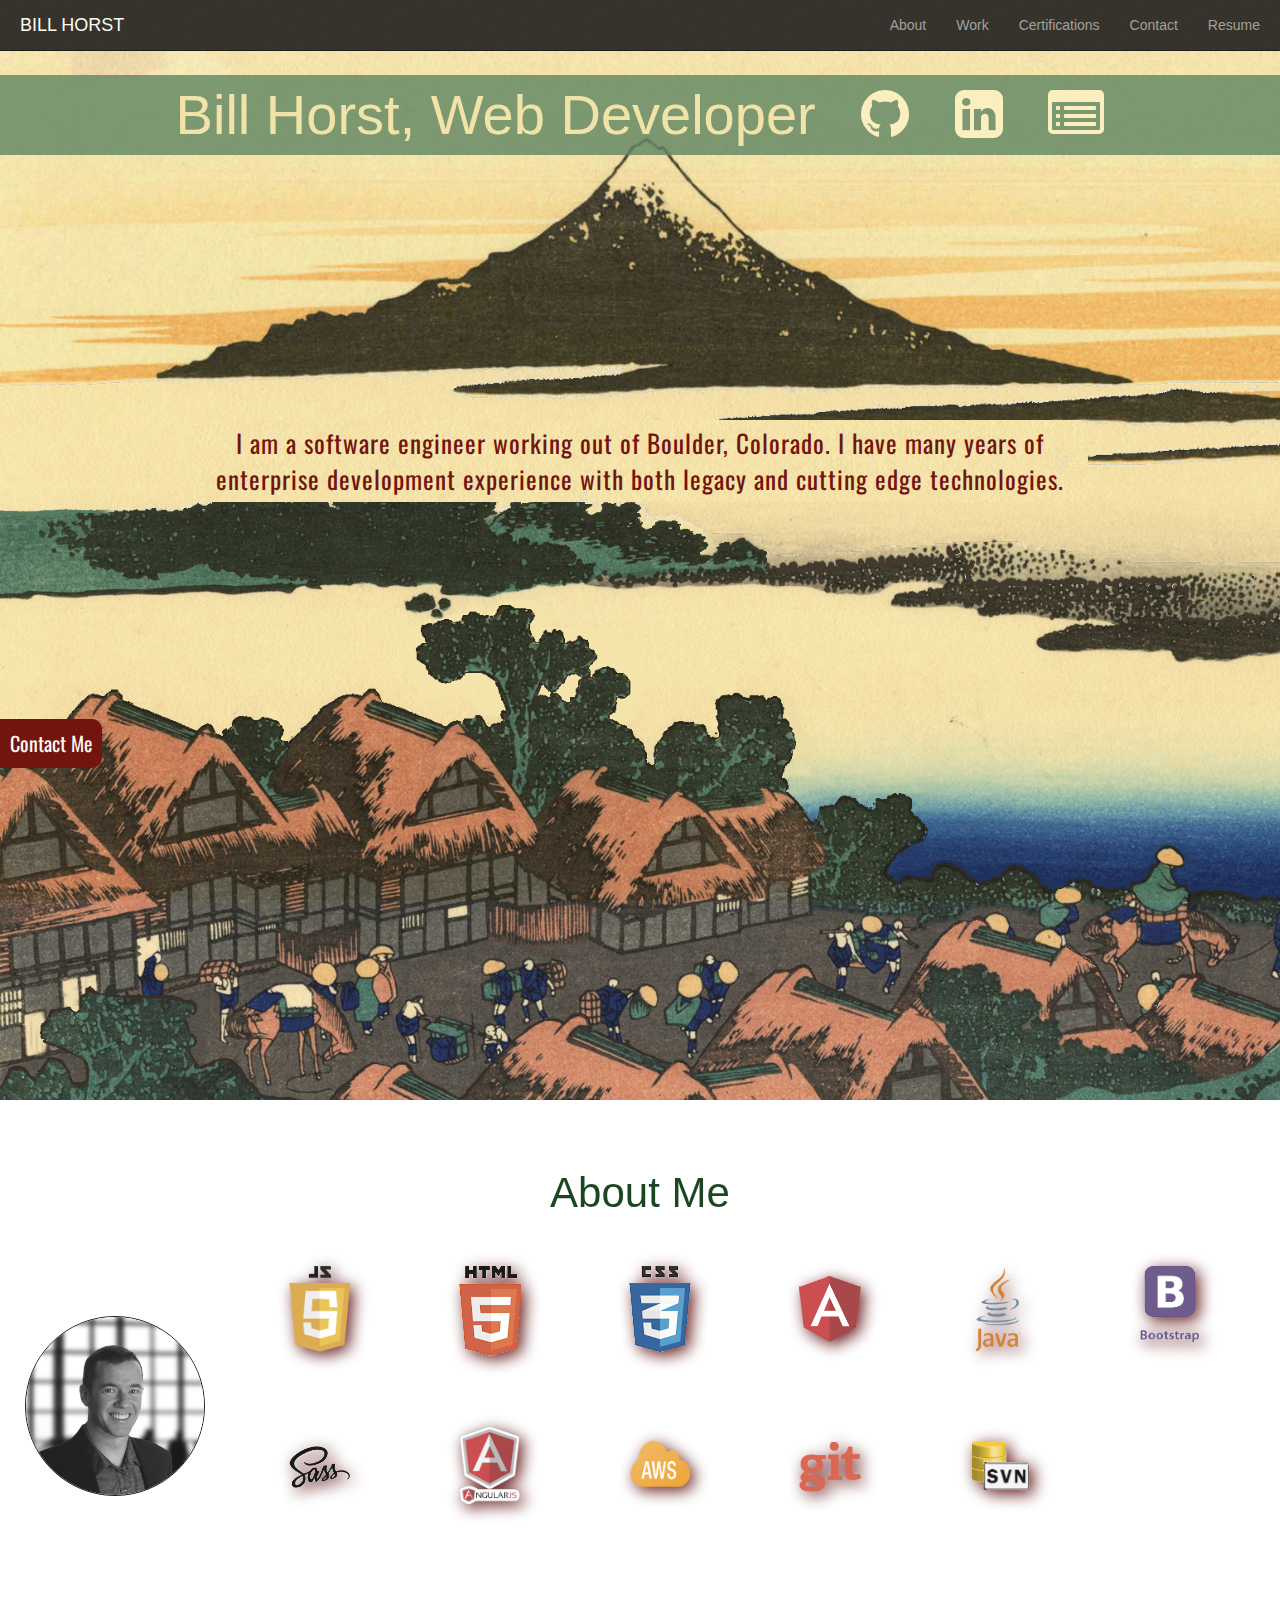
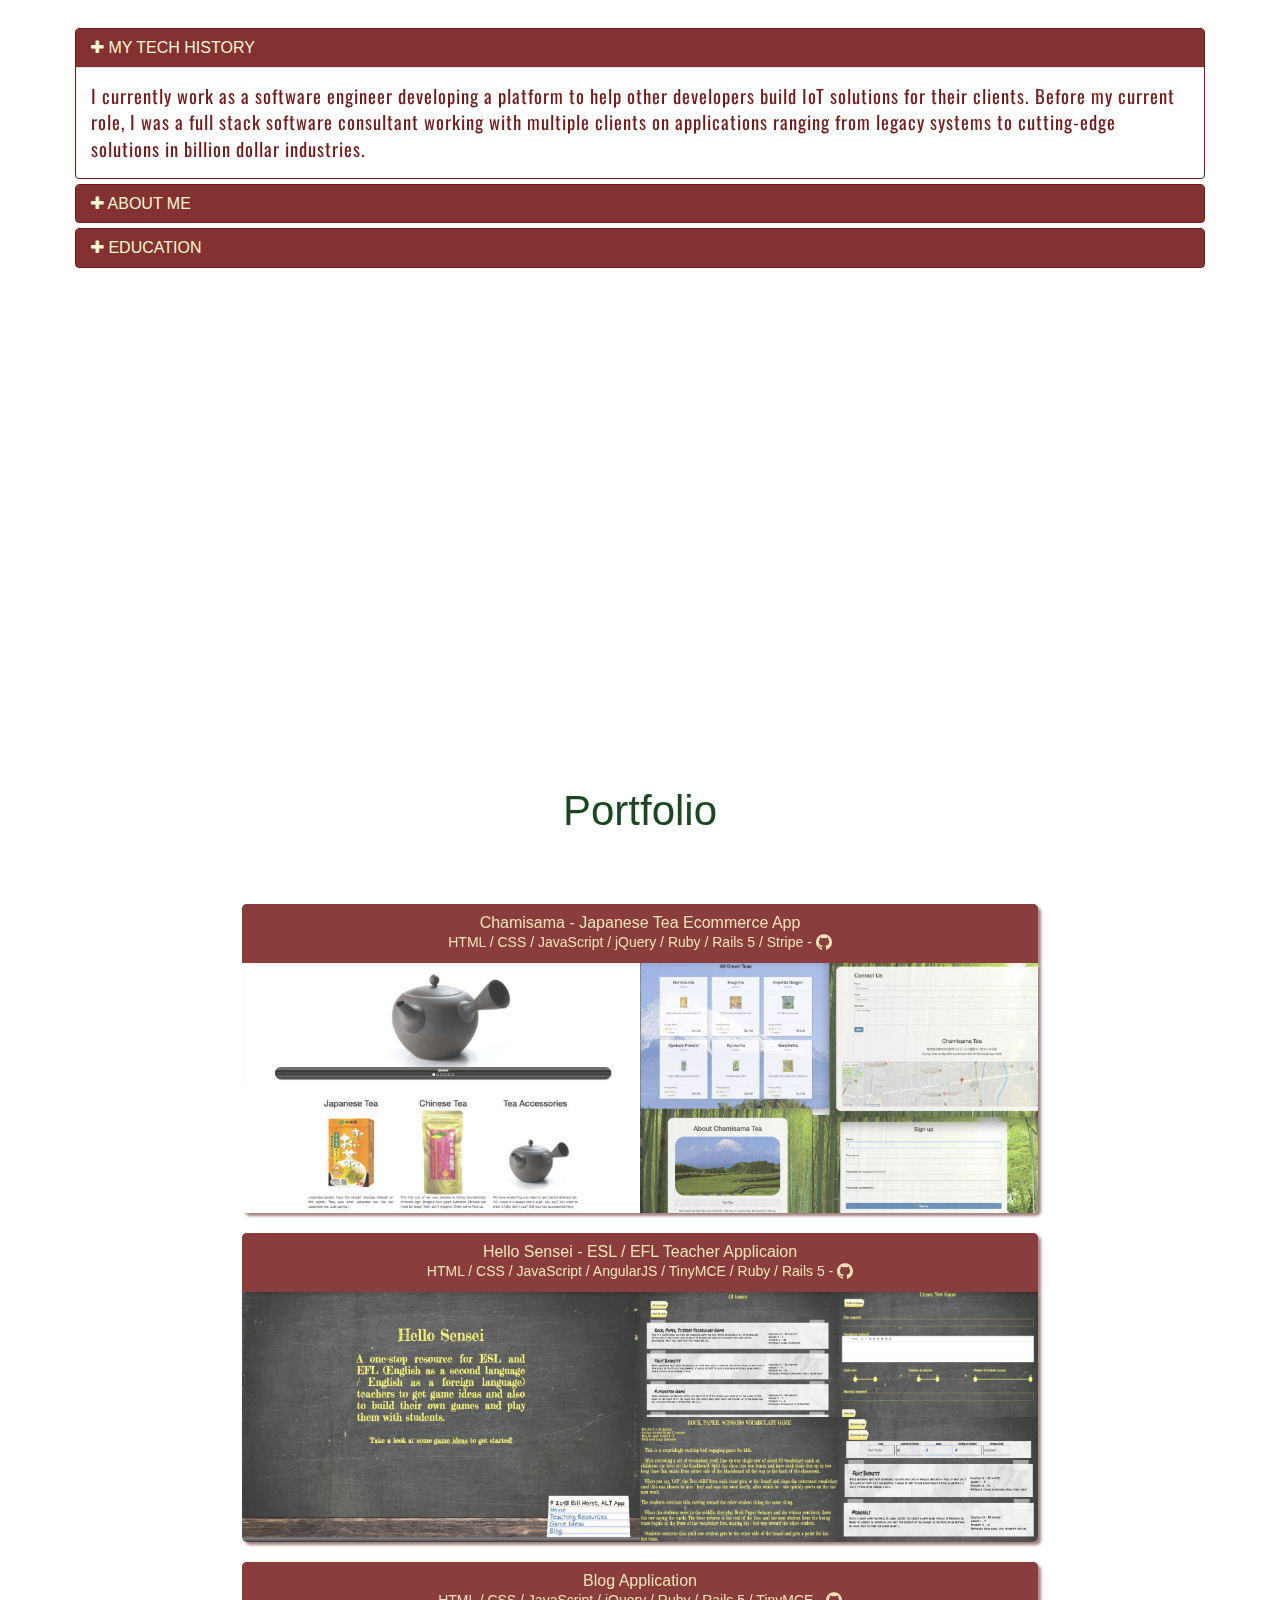
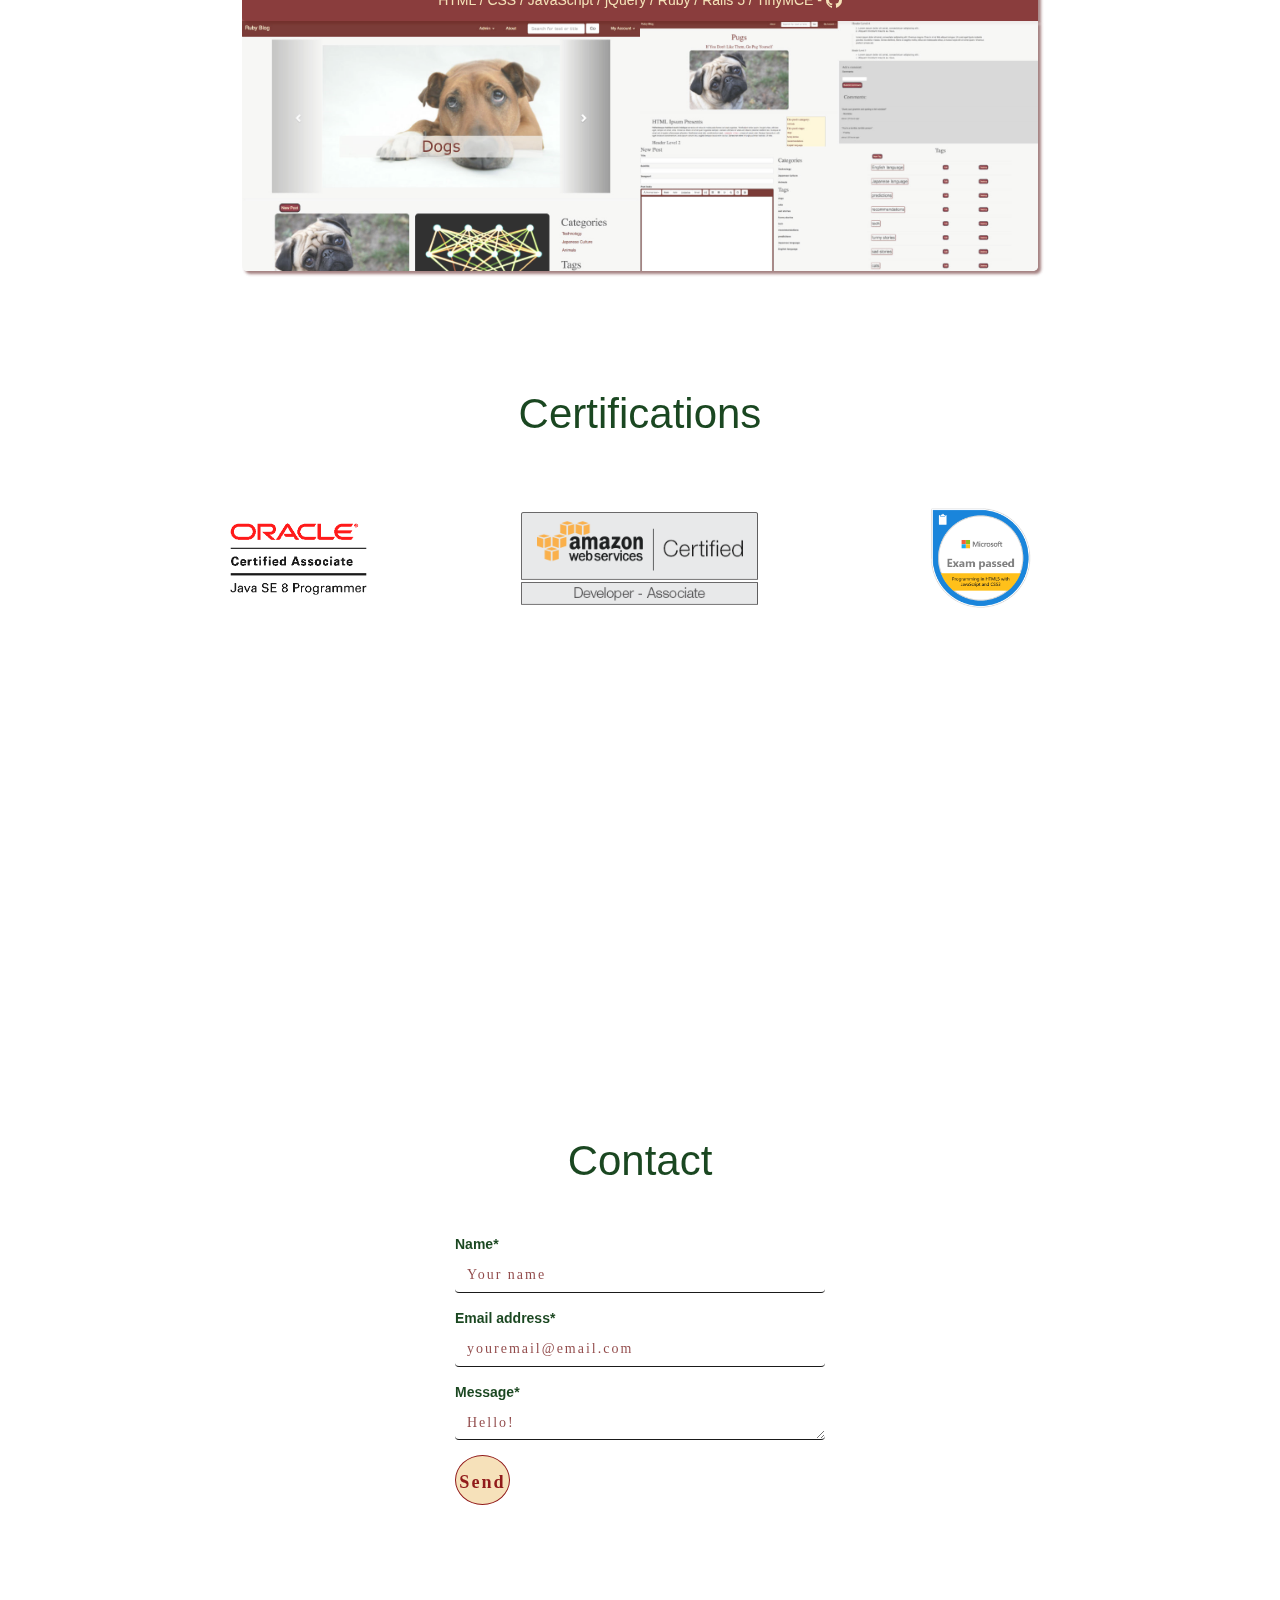
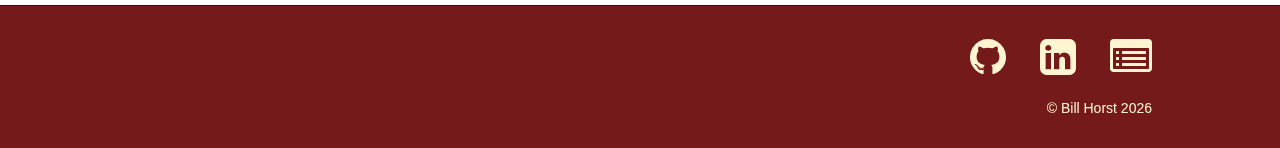
<file: index.html>
<!DOCTYPE html>
<html lang="en">
<head>

  <!-- Global site tag (gtag.js) - Google Analytics -->
  <script async src="https://www.googletagmanager.com/gtag/js?id=UA-79863858-1"></script>
  <script>
  window.dataLayer = window.dataLayer || [];
  function gtag(){dataLayer.push(arguments);}
  gtag('js', new Date());

  gtag('config', 'UA-79863858-1');
  </script>

  <meta charset="utf-8">
  <meta http-equiv="X-UA-Compatible" content="IE=edge">
  <meta name="viewport" content="width=device-width, initial-scale=1.0">

  <title>Bill Horst Web Developer</title>
  <script src="https://cdnjs.cloudflare.com/ajax/libs/jquery/3.2.1/jquery.js"></script>
  <link rel="icon" href="favicon.ico">

  <!-- Bootstrap core CSS -->
  <link rel="stylesheet" href="https://maxcdn.bootstrapcdn.com/bootstrap/3.3.7/css/bootstrap.min.css">

  <!-- Custom styles -->
  <link rel='stylesheet' href='css/styles.css'>
  <link rel='stylesheet' href="fonts/font-awesome-4.7.0/css/font-awesome.min.css">


  <!-- HTML5 shim and Respond.js for IE8 support of HTML5 elements and media queries -->
  <!--[if lt IE 9]>
  <script src="https://oss.maxcdn.com/html5shiv/3.7.2/html5shiv.min.js"></script>
  <script src="https://oss.maxcdn.com/respond/1.4.2/respond.min.js"></script>
  <![endif]-->
  <link href="https://fonts.googleapis.com/css?family=Oswald:400,500" rel="stylesheet">
</head>

<body data-spy='scroll' data-target='.navbar'>
  <nav class='navbar navbar-inverse navbar-fixed-top'>

    <div class="navbar-nav">
      <div class="ribbon">
        <a href='#contact-section'>Contact Me</a>
      </div>
    </div>

    <div class='container-fluid'>
      <div class='navbar-header'>
        <button type='button' class='navbar-toggle' data-toggle='collapse' data-target='.navbar-collapse'>
          <span class='sr-only'>Toggle navigation</span>
          <span class='icon-bar'></span>
          <span class='icon-bar'></span>
          <span class='icon-bar'></span>
        </button>
        <div class='project-name navbar-brand'>
          <a href='#parallax-intro' id='brand'>Bill Horst</a>
        </div><!-- end of project name -->
      </div><!-- end of navbar-header -->
      <div class='navbar-collapse collapse'>
        <ul class='nav navbar-nav navbar-right'>
          <li><a href='#about-section'>About</a></li>
          <li><a href='#portfolio-section'>Work</a></li>
          <li><a href='#certification-section'>Certifications</a></li>
          <li><a href='#contact-section'>Contact</a></li>
          <li>
            <a class='resume-button' data-toggle='modal' data-target='.bs-example-modal-sm'>Resume</a>
          </li>
        </ul>
      </div><!-- end of navbar-collapse -->
    </div><!-- end of nav container -->
  </nav><!-- end of navbar -->


  <!-- Parallax Section -->
  <div id='parallax-intro'>
    <div class='name-header' data-stellar-ratio='.3'>
      <span>Bill Horst, Web Developer</span>
      <span class='header-social-media-links'>
        <span class='links'>
          <a href='https://github.com/Bill-Horst'><i class='fa fa-github' data-toggle='tooltip' data-placement='top' title='Github'></i></a>
          <a href='https://www.linkedin.com/in/horstbill'><i class='fa fa-linkedin-square' data-toggle='tooltip' data-placement='top' title='LinkedIn'></i></a>
          <a class='resume-button' data-toggle='modal' data-target='.bs-example-modal-sm'><i class='fa fa-list-alt' data-toggle='tooltip' data-placement='top' title='Resume'></i></a>
        </span>
      </span>
    </div>

    <div class='description-header' data-stellar-ratio='.4'>
      <span>I am a software engineer working out of Boulder, Colorado. I have many years of enterprise development experience with both legacy and cutting edge technologies.</span>
    </div>

    <div class='fuji-pic'>
      <div class='parallax-pics fuji-top-parallax-pic' data-stellar-ratio='0.1'></div>
      <div class='parallax-pics mid-2-parallax-pic' data-stellar-ratio='.3'></div>
      <div class='parallax-pics mid-1-parallax-pic' data-stellar-ratio='.4'></div>
      <div class='parallax-pics bottom-2-parallax-pic' data-stellar-ratio='.7'></div>
      <div class='parallax-pics bottom-1-parallax-pic' data-stellar-ratio='1'></div>
    </div>
  </div>
  <!-- END of parallax section -->


  <!-- About Section -->
  <div class='anchor' id='about-section'>
    <div class='container-fluid'>

      <div class='header'>
        <h1 class='about-header'>About Me</h1>
      </div>

      <div class='row'>

        <div class='image column col-md-4 col-lg-2'>
          <img class='img-responsive' src='img/Bill_B_W.jpg' alt='picture of Bill Horst'>
        </div>

        <div class='column col-md-8 col-lg-10'>
          <div class='container-fluid'>
            <div id='skills-icons'>
              <!-- skill icons from scripts.js and skill_list.js -->
            </div>
          </div>
        </div>

      </div>

      <!-- FAQ Accordion -->
      <div class='about-accordion'>
        <div id='accordion_section'>
          <div class="panel-group" id="accordion" role="tablist" aria-multiselectable="true">
            <div class="panel panel-default">
              <div class="panel-heading" role="tab" id="headingOne">
                <h4 class="panel-title">
                  <a role="button" data-toggle="collapse" data-parent="#accordion" href="#collapseOne" aria-expanded="true" aria-controls="collapseOne">
                    <span><i id="" class="fa fa-plus"></i></span> MY TECH HISTORY
                  </a>
                </h4>
              </div>
              <div id="collapseOne" class="panel-collapse collapse in" role="tabpanel" aria-labelledby="headingOne">
                <div class="panel-body">
                  I currently work as a software engineer developing a platform to help other developers build IoT solutions for their clients. Before my current role, I was a full stack software consultant working with multiple clients on applications ranging from legacy systems to cutting-edge solutions in billion dollar industries.
                </div>
              </div>
            </div>
            <div class="panel panel-default">
              <div class="panel-heading" role="tab" id="headingTwo">
                <h4 class="panel-title">
                  <a class="collapsed" role="button" data-toggle="collapse" data-parent="#accordion" href="#collapseTwo" aria-expanded="false" aria-controls="collapseTwo">
                    <span><i id="" class="fa fa-plus"></i></span> ABOUT ME
                  </a>
                </h4>
              </div>
              <div id="collapseTwo" class="panel-collapse collapse" role="tabpanel" aria-labelledby="headingTwo">

                <div class="panel-body">
                  Aside from learning new technology, I enjoy studying foreign languages and travelling. I lived and worked for six years in Japan where I taught English and did some translation work for various businesses and a local government contractor. When I'm not learning about the latest JavaScript framework or library, I may be relaxing with a foreign language book so as not to allow my second and third languages get rusty.
                </div>
              </div>
            </div>
            <div class="panel panel-default">
              <div class="panel-heading" role="tab" id="headingThree">
                <h4 class="panel-title">
                  <a class="collapsed" role="button" data-toggle="collapse" data-parent="#accordion" href="#collapseThree" aria-expanded="false" aria-controls="collapseThree">
                    <span><i id="" class="fa fa-plus"></i></span> EDUCATION
                  </a>
                </h4>
              </div>
              <div id="collapseThree" class="panel-collapse collapse" role="tabpanel" aria-labelledby="headingThree">
                <div class="panel-body">
                  I graduated with a degree from CU Boulder. I have since attended a Java Boot Camp from which I got my foot in the door of the tech industry. Over the years, I've attended multiple boot camps just for fun, ranging from front end to back end, IoT, cloud, and even design. In early 2018, I even started teaching web development at a Ruby on Rails online boot camp that helps people who want to switch careers into tech get a solid education in the industry.
                </div>
              </div>
            </div>
          </div></div>
        </div>
        <!-- END FAQ Accordion -->

      </div><!-- end container -->
    </div>
    <!-- END About Section -->


    <!-- Top break section -->
    <div class='break-section break-1 break-body left-cone'><!-- inserted from parallax_adjustments.js --></div>
    <!-- END Top break section -->


    <!-- Portfolio Work -->
    <div id='portfolio-section'>
      <div class='container anchor'>
        <div class='header'>
          <h1>Portfolio</h1>
          <br />
          <div id='work'>
            <!-- all portfolio pieces from "work.js" -->
          </div>
        </div>
      </div>
    </div>
    <!-- END Portfolio Work -->


    <!-- Certifications Section -->
    <div id="certifications_section">
      <div id='certification-section'>
        <div class='container anchor'>
          <div class='header'>
            <h1>Certifications</h1>
            <br />
          </div>
          <div class='row'>
            <div class='col-xs-12 col-md-4'><a href='https://education.oracle.com/pls/web_prod-plq-dad/db_pages.getpage?page_id=5001&get_params=p_exam_id:1Z0-808' target="_blank"><img class='img-responsive cert-badge' src='img/certifications/Java_8_Cert.gif' id='java-cert-badge' alt='Java Badge'></a></div>
            <div class='col-xs-12 col-md-4'><a href='https://aws.amazon.com/certification/certified-developer-associate/' target="_blank"><img class='img-responsive cert-badge' src='img/certifications/AWS_Cert.png' id='aws-cert-badge' alt='AWS Badge'></a></div>
            <div class='col-xs-12 col-md-4'><a href='https://www.microsoft.com/en-us/learning/exam-70-480.aspx' target="_blank"><img class='img-responsive cert-badge' src='img/certifications/MS_70-480_Cert.png' id='ms-cert-badge' alt='Microsoft Badge'></a></div>
          </div>
        </div>
      </div>
    </div>
    <!-- END Certifications Section -->

    <!-- Bottom Break Section -->
    <div class='break-section break-2 break-body right-cone'><!-- inserted from parallax_adjustments.js --></div>
    <!-- END Bottom Break Section -->

    <!-- Contact Section -->
    <div id="contact_section">
      <div class='container-fluid anchor' id='contact-section'>
        <div id='contact-body'>
          <div class='info container'>
            <div class='header'>
              <h1>Contact</h1>
            </div>
            <form action="https://formspree.io/bill@billhorst.com" method="POST">
              <div class="form-group">
                <label for="userName">Name*</label>
                <input type="text" class="form-control" id="userName" placeholder="Your name" name="name" required>
              </div>
              <div class="form-group">
                <label for="exampleInputEmail1">Email address*</label>
                <input type="email" class="form-control" id="exampleInputEmail1" placeholder="youremail@email.com" name="_replyto" required>
              </div>
              <div class="form-group">
                <label for="formMessage">Message*</label>
                <textarea rows="1" class="form-control" id="formMessage" placeholder="Hello!" name="message" required></textarea>
              </div>

              <input type="hidden" name="_next" value="//billhorst.com/message_received.html" />

              <button type="submit" class="btn btn-default">Send</button>
            </form>
          </div>
        </div>
      </div>
    </div>
    <!-- END Contact Section -->

    <!-- Footer Section -->
    <div id="footer_section">
      <footer>
        <div class='container'>
          <div class='row footer-row'>
            <div class='social-media-links'>
              <div class='links'>
                <a href='https://github.com/Bill-Horst'><i class='fa fa-github fa-3x' data-toggle='tooltip' data-placement='top' title='Github'></i></a>
                <a href='https://www.linkedin.com/in/horstbill'><i class='fa fa-linkedin-square fa-3x' data-toggle='tooltip' data-placement='top' title='LinkedIn'></i></a>
                <a class='resume-button' data-toggle='modal' data-target='.bs-example-modal-sm'><i class='fa fa-list-alt fa-3x' data-toggle='tooltip' data-placement='top' title='Resume'></i></a>
              </div>
            </div>
            <div class='copyright-info'>
              <span>&copy; Bill Horst <span id='current-year'></span></span>
            </div>
          </div>
        </div>
      </footer>
    </div>
    <!-- END Footer Section -->

    <script src="https://cdnjs.cloudflare.com/ajax/libs/twitter-bootstrap/3.3.7/js/bootstrap.min.js"></script>

    <script src='js/jquery-migrate-3.0.0.min.js'></script>
    <script src='js/jquery.stellar.min.js'></script>
    <script src='js/scripts.js'></script>

    <!-- RESUME MODAL -->
    <div class='modal fade bs-example-modal-sm' tabindex='-1' role='dialog' aria-hidden='true' data-keyboard='false'>
      <div class='modal-dialog modal-lg'>
        <div class='modal-content'>
          <div class='modal-header'>
            <button type='button' class='close' data-dismiss='modal' aria-label='Close'><span aria-hidden='true'>&times;</span></button>
            <h4 class='modal-title' id='myModalLabel'>Resume</h4>
          </div>
          <div class='modal-body'>
            <!-- <embed id='resume-embed' src='Resume.pdf' /> -->
            <object data='Resume_4_2019.pdf' id='resume-embed' type='application/pdf'>
              <p>Looks like your browser doesn't support this!<a href='Resume_4_2019.pdf' download> Click here to download my resume.</a></p>
            </object>
          </div>
        </div>
      </div>
    </div>
    <!-- END RESUME MODAL -->
  </body>
  </html>
</file>
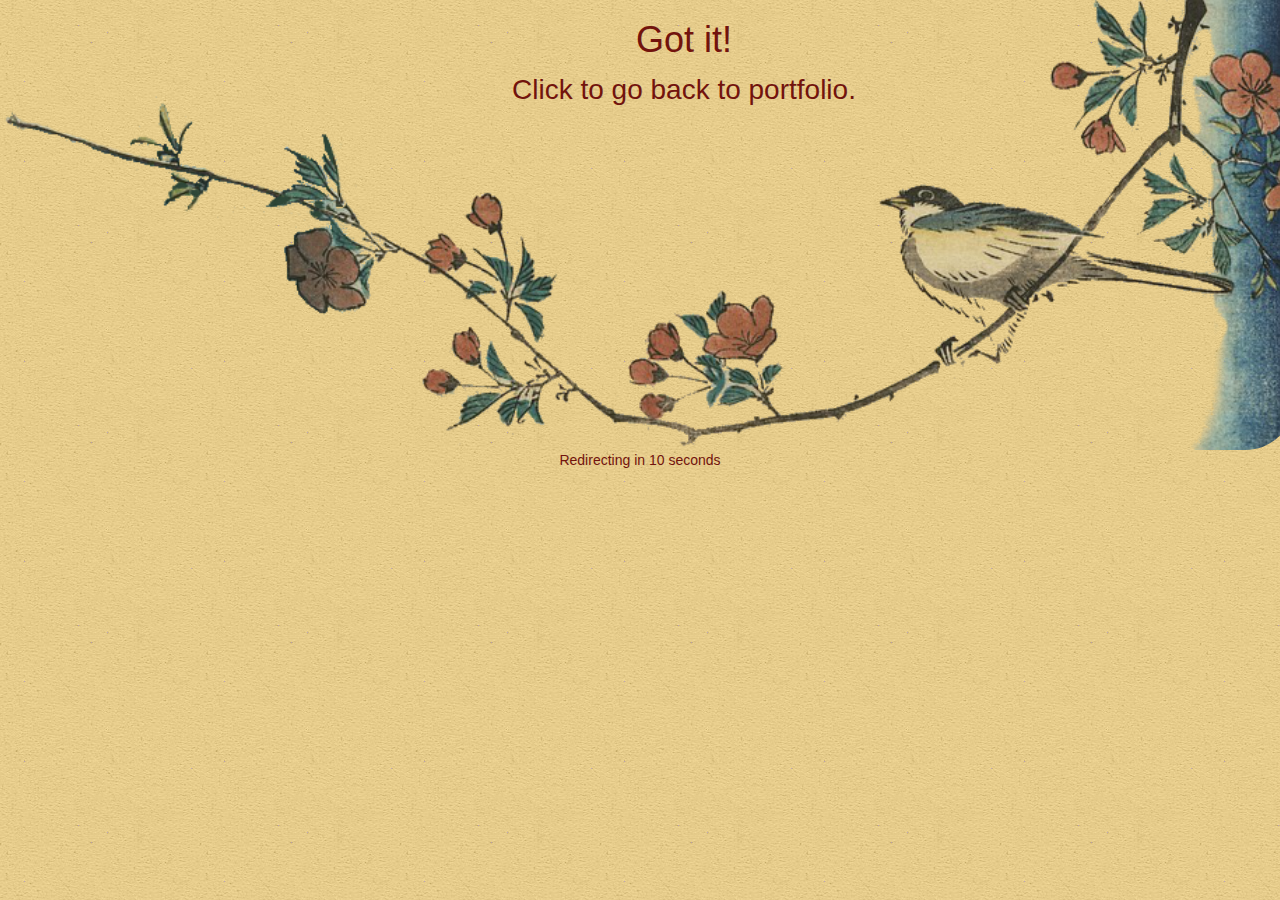
<file: message_received.html>
<!DOCTYPE html>
<html lang="en">
<head>
  <meta charset="utf-8">
  <meta http-equiv="X-UA-Compatible" content="IE=edge">
  <meta name="viewport" content="width=device-width, initial-scale=1.0">

  <title>Bill Horst Software Engineer</title>
  <script src="https://cdnjs.cloudflare.com/ajax/libs/jquery/3.2.1/jquery.js"></script>
  <link rel="icon" href="favicon.ico">

  <link rel="stylesheet" href="https://maxcdn.bootstrapcdn.com/bootstrap/3.3.7/css/bootstrap.min.css">

  <link rel='stylesheet' href='css/styles.css'>
  <link rel='stylesheet' href="fonts/font-awesome-4.7.0/css/font-awesome.min.css">

</head>

<body class='message-received-page'>
  <div class='container-fluid'>
    <div class='row'>
      <div class='message-received-message'>
        <h1>Got it!</h1>
        <a href='http://www.billhorst.com'>Click to go back to portfolio.</a>
      </div>
      <div class='bird-pic'>
        <img src='./img/bt.png'>
      </div>
    </div>
  </div>
  <div class='redirect-message'>
    <p id='seconds-to-redirect'></p>
  </div>
  <script src='js/countdown.js'></script>
</body>
</html>
</file>
<file: css/styles.css>
html, body {
  height: 100%;
  width: 100%;
  margin: 0;
  padding: 0;
}

body {
  color: #003308;
  position: relative;
  background-attachment: fixed;
  background-image: url('../img/paper.png');
  opacity: .9;
}


/* NAVIGATION BAR */
.navbar {
  padding: 0px 20px;
}

.project-name {
  text-transform: uppercase;
}

.project-name a {
  color: white;
}

.navbar a {
  cursor: pointer;
}

#resume-embed {
  height: 500px;
  width: 100%;
  padding: 10px;
}

.ribbon {
  position: fixed;
  bottom: 132px;
  left: 0px;
  background-color: #600;
  border-top-right-radius: 10px;
  border-bottom-right-radius: 10px;
  padding: 10px;
}

.ribbon a {
  color: white;
  font-family: "Oswald";
  font-size: 20px;
}
/* END NAVIGATION BAR */


/* PARALLAX JUMBOTRON */
#parallax-intro {
  position: relative;
  overflow-y: hidden;
}

.name-header {
  color: #f2e7ac;
  position: absolute;
  top: 75px;
  z-index: 1;
  background-color: #4f7d5e;
  width: 100%;
  font-size: 4em;
  text-align: center;
  opacity: .8;
  transition: 0ms;
}

@media screen and (max-width: 975px){
  .name-header {
    font-size: 3em;
  }
}

@media screen and (max-width: 750px){
  .name-header {
    font-size: 2.3em;
  }
}

@media screen and (max-width: 600px){
  .name-header > span {
    display: block;
  }
}


.description-header {
  color: #600;
  position: absolute;
  top: 420px;
  z-index: 1;
  margin-left: 15%;
  /* background-color: rgba(213, 203, 129, 1); */
  background-image: url("../img/cloud-background.jpg");
  padding: 5px 15px 5px 15px;
  border-radius: 10px;
  width: 70%;
  font-size: 1.8em;
  letter-spacing: 1px;
  font-family: "Oswald";
  text-align: center;
}

@media screen and (max-width: 975px){
  .description-header {
    font-size: 1.4em;
    margin-left: 0px;
    width: 100%;
    top: 350px;
  }
}


.header-social-media-links {
  text-align: center;
}

.fuji-pic {
  width: 100%;
  height: 1100px;
  position: relative;
  overflow-y: hidden;
}

.parallax-pics {
  position: absolute;
  background-size: cover;
  background-repeat: no-repeat;
  width: 100%;
  height: 1100px;
  top: 50px; /* offsets the 50px navigation bar */
  margin-bottom: 50px; /* offsets the 'top: 50px' from above */
}

.fuji-top-parallax-pic {
  background-image: url('../img/parallax/fuji_top.jpg');
}

.mid-2-parallax-pic {
  background-image: url('../img/parallax/mid_2.gif');
}

.mid-1-parallax-pic {
  background-image: url('../img/parallax/mid_1.gif');
}

.bottom-2-parallax-pic {
  background-image: url('../img/parallax/bottom_2.gif');
}

.bottom-1-parallax-pic {
  background-image: url('../img/parallax/bottom_1.gif');
}

.medium-screen-pic {
  background-position: -200px 0px;
  margin-right: -200px;
}

.small-screen-pic {
  background-position: -350px 0px;
  margin-right: -350px;
}
/* END PARALLAX JUMBOTRON */


/* ABOUT */
#about-section {
  padding-left: 25px;
  padding-right: 25px;
}

.about-header {
  margin-bottom: 0px !important;
}

.skills-image-div {
  text-align: center;
  height: 156px;
}

.skills-image {
  margin: auto;
  -webkit-filter: drop-shadow(5px 5px 5px #600), grayscale(30%);
  filter: drop-shadow(4px 4px 8px #600) grayscale(20%);
}

.skills {
  height: 100%;
}

.skills > p {
  font-family: Helvetica, Arial, sans-serif;
  font-size: 1.13em;
  line-height: 1.7;
  text-align: justify;
}
.intro p {
  font-family: Helvetica, Arial, sans-serif;
  font-size: 1.13em;
  line-height: 1.7;
  -webkit-margin-before: 0;
}

.column i {
  font-size: 1.2em;
  letter-spacing: 10px;
}

.intro h2, h3 {
  text-align: center;
  font-family: Helvetica, Arial, sans-serif;
}

.container {
  margin: 0 auto;
  width: 80%;
}

.header {
  width: 80%;
  margin: 0 auto;
  text-align: center;
}

.container h1 {
  text-align: center;
}

.column {
  margin-top: 50px;
}

.skills h3 {
  text-align: center;
  text-transform: uppercase;
}

.main-text {
  padding-top: 60px;
  clear: both;
}

.image img {
  margin-top: 50px;
  border: 1px solid black;
  border-radius: 50%;
  /* filter: grayscale(50%) invert(20%) contrast(200%); */
}

@media screen and (max-width: 1100px){
  .image img {
    margin: auto;
  }
}

@media screen and (max-width: 768px){
  .image img {
    max-width: 300px;
  }
}

#about-section h3 {
  text-align: center;
}

.about-accordion {
  margin: 50px;
}

#accordion_section .panel, #accordion_section .panel-heading {
  border-color: #600;
  color: white;
    background-color: rgba(0,0,0,0);
}

#accordion_section .panel-heading {
  background-color: #600;
  color: #fff5cc;
}

#accordion_section .panel-body {
  background-color: rgba(0,0,0,0);
  color: #600;
  font-family: "Oswald";
  font-size: 14pt;
  letter-spacing: 1px;
}

/* END ABOUT */


/* PORTFOLIO WORK */
#work .portfolio-piece-picture {
  box-shadow: 3px 3px 3px #8e6363;
}

#work .row {
  margin-left: 0px;
  margin-right: 0px;
}

#portfolio-section .panel {
  border: 0px;
  box-shadow: 3px 3px 3px #8e6363;
  border-bottom-right-radius: 0px;
  background-color: none;
  opacity: .85;
}

#portfolio-section .panel, #portfolio-section .panel-heading {
  border-top-right-radius: 5px;
  border-top-left-radius: 5px;
  background-color: #600;
}

#portfolio-section .panel-heading {
  color: #fff0b3;
  background-color: inherit;
}

#portfolio-section .row {
  margin-bottom: -20px;
}

.panel-heading {
  font-weight: 400;
  text-transform:inherit;
  opacity: .9;
}

.tech-used-octocat-icon {
  color: #fff0b3;
}

.portfolio-piece-picture {
  position: relative;
  /* filter: grayscale(40%); */
  opacity: .9;
  border-bottom-right-radius: 5px;
  border-bottom-left-radius: 5px;
}

.left-project-pic {
  border-bottom-left-radius: 5px;
}

.right-project-pic {
  border-bottom-right-radius: 5px;
}

@media screen and (max-width: 991px){
  #work {
    max-width: 400px;
    margin: auto;
  }
  .left-project-pic {
    border-bottom-left-radius: 0px;
  }
  .right-project-pic {
    border-bottom-right-radius: 5px;
    border-bottom-left-radius: 5px;
  }
}

.background-dark {
  background-color: #600;
}

.opacity-down {
  opacity: .2;
}

.no-extra {
  padding: 0px;
  margin: 0px;
  border: 0px;
}

#portfolio-section img.img-responsive {
  margin: 0 auto;
  width: 100%;
}

.site-invitation {
  position: absolute;
  top: 0;
  bottom: 0;
  left:0;
  right:0;
  margin: auto;
  width:50%;
  height: 60%;
  color: white;
}

.portfolio-piece-picture, img, h1 {
  transition: 500ms;
}
/* END PORTFOLIO WORK */


/* CERTIFICATIONS */
#certification-section {
  padding-bottom: 50px;
}

.cert-badge {
  height: 100px;
  width: auto;
  margin: auto;
  margin-bottom: 10px;
}
/* END CERTIFICATIONS */


/* CONTACT */
#contact-body {
  padding-bottom: 50px;
  max-width: 500px;
  margin: auto;
}

#contact-body .contact-info p {
  font-size: 1.5em;
}

@media screen and (max-width: 1230px){
  #contact-body .contact-info p {
    font-size: 1.3em;
  }
}

.contact-info {
  text-align: center;
}

.info > h1 {
  padding-top: 70px;
}

#contact-section {
  padding-bottom: 100px;
}

.mailto-link {
  color: inherit;
}

#contact-body input, #contact-body textarea {
  background-attachment: fixed;
  font-family: fantasy;
  letter-spacing: 2px;
  background-image: url('../img/paper.png');
  border: none;
  border-bottom: 1px solid black;
  box-shadow: none;
  webkit-box-shadow: none;
}

::placeholder {
  color: #600 !important;
  opacity: .8 !important;
}

#contact-body button {
  border-radius: 50%;
  border-color: #850000;
  color: #850000;
  font-family: fantasy;
  background-color: wheat;
  font-size: 1.3em;
  padding: 0px;
  width: 55px;
  height: 50px;
  letter-spacing: 2px;
  padding-top: 5px;
  font-weight: bolder;
  /* cursor: url('image url to custom "pen" svg'), auto; */
}
/* END CONTACT */


/* MESSAGE RECEIVED PAGE */
.message-received-page, .message-received-page a {
  text-align: center;
  color: #600;
}

.message-received-page {
  /* padding-top: 50px; */
}

.message-received-message {
  position: absolute;
  left: 40%;
  font-size: 2em;
}

@media screen and (max-width: 790px){
  .message-received-message {
    position: static;
    text-align: center;
  }
  .bird-pic img {
    border-top-right-radius: 50px;
  }
}

.bird-pic {
  padding: 0px;
}

.bird-pic img {
  width: 100%;
  border-bottom-right-radius: 50px;
}
/* END MESAGE RECEIVED PAGE */


/* FOOTER */
footer {
  background-color: #600;
  margin-top: -50px;
  min-height: 50px;
  border-top: solid black 1px;
}

.footer-row {
  padding-top: 30px;
}

.social-media-links {
  text-align: right;
}

@media screen and (max-width: 550px){
  .social-media-links {
    padding: 0px;
  }
}

.links > a {
  padding-left: 30px;
}

.links i {
  color: #fff5cc;
}

.links i:hover {
  color: #fff0b3;
}

.links i:active {
  color: white;
}

.copyright-info {
  color: #fff5ce;
  text-align: right;
  padding-top: 20px;
  padding-bottom: 20px;
}

.footer-row {
  padding-bottom: 10px;
}
/* END FOOTER */


/* BREAK SECTIONS */
.break-section {
  padding-left: 0px;
  padding-right: 0px;
  padding-top: 0px;
  position: relative;
}

.break-body {
  height: 350px;
  background-repeat: no-repeat;
}

.left-cone {
  -webkit-clip-path: polygon(0 0, 100% 25%, 100% 75%, 0 100%);
  clip-path: polygon(0 0, 100% 25%, 100% 75%, 0 100%);
  background-size: cover;
  background-attachment: fixed;
  background-image: url('../img/fuji.jpg');
}

.right-cone {
  -webkit-clip-path: polygon(0% 25%, 100% 0%, 100% 100%, 0 75%);
  clip-path: polygon(0% 25%, 100% 0%, 100% 100%, 0 75%);
  background-size: cover;
  background-attachment: fixed;
  background-image: url('../img/fuji.jpg');
  background-position: center bottom;
}
/* END BREAK SECTIONS */


/* TOPOGRAPHY */
.header h1 {
  font-size: 3em;
  margin-bottom: 50px;
}

h1,
h3 {
  font-family: "Helvetica Neue", Helvetica, Arial, sans-serif
}

p,
a {
  font-family: "Helvetica Neue", Helvetica, Arial, sans-serif;
}

hr {
  border-color: #330003;
}

.dark-red {
  color: #330003;
}
/* END TOPOGRAPHY */


/* ANCHOR */
.anchor {
  padding-top: 50px;
  padding-bottom: 50px;
}
/* END ANCHOR */


/* BOOTSTRAP CSS OVERRIDE */
.container-fluid {
  padding-left: 0px;
  padding-right: 0px;
}
/* END BOOTSTRAP CSS OVERRIDE */


/* SPRITES */
.bg-angular {
    width: 62px; height: 86px;
    background: url('skill_icon_sprites.png') -20px -136px;
}

.bg-angularjs {
    width: 62px; height: 86px;
    background: url('skill_icon_sprites.png') -20px -262px;
}

.bg-aws {
    width: 62px; height: 86px;
    background: url('skill_icon_sprites.png') -20px -388px;
}

.bg-bootstrap {
    width: 60px; height: 76px;
    background: url('skill_icon_sprites.png') -20px -20px;
}

.bg-css3 {
    width: 62px; height: 86px;
    background: url('skill_icon_sprites.png') -20px -514px;
}

.bg-git {
    width: 62px; height: 86px;
    background: url('skill_icon_sprites.png') -20px -640px;
}

.bg-html5 {
    width: 62px; height: 90px;
    background: url('skill_icon_sprites.png') -20px -1648px;
}

.bg-java {
    width: 62px; height: 86px;
    background: url('skill_icon_sprites.png') -20px -766px;
}

.bg-js {
    width: 62px; height: 86px;
    background: url('skill_icon_sprites.png') -20px -892px;
}

.bg-rails {
    width: 62px; height: 86px;
    background: url('skill_icon_sprites.png') -20px -1018px;
}

.bg-rspec {
    width: 62px; height: 86px;
    background: url('skill_icon_sprites.png') -20px -1144px;
}

.bg-ruby {
    width: 62px; height: 86px;
    background: url('skill_icon_sprites.png') -20px -1270px;
}

.bg-sass {
    width: 62px; height: 86px;
    background: url('skill_icon_sprites.png') -20px -1396px;
}

.bg-svn {
    width: 63px; height: 86px;
    background: url('skill_icon_sprites.png') -20px -1522px;
}
/* END SPRITES */
</file>
